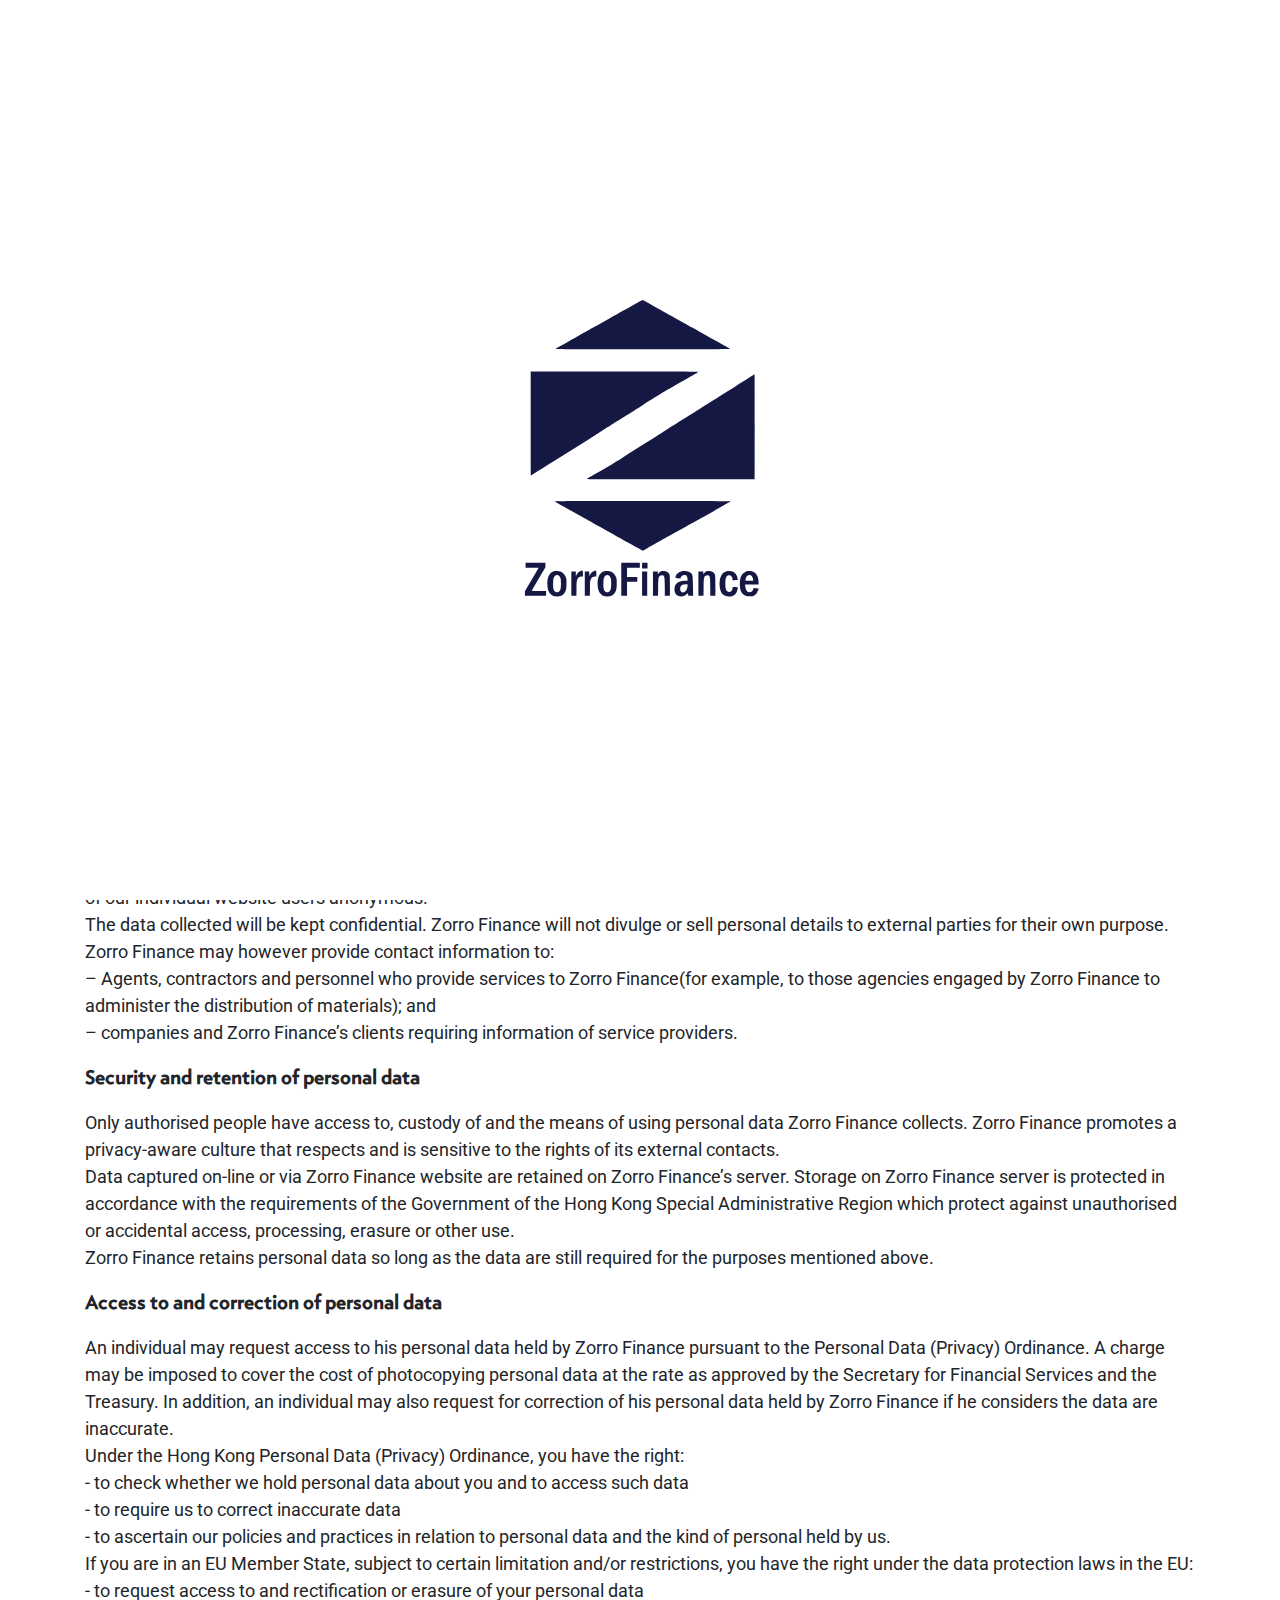
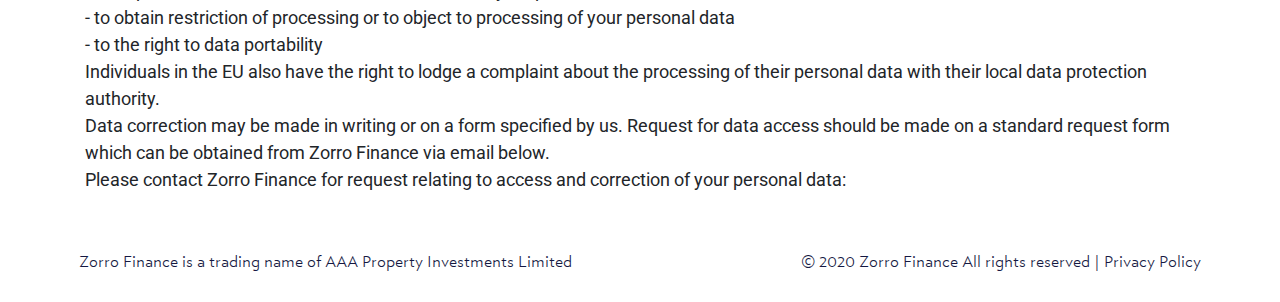
<file: Privacy.html>
<!DOCTYPE html>
<html>

<head>
    <meta charset="utf-8">
    <meta name="viewport" content="width=device-width, initial-scale=1.0, maximum-scale=1.0, user-scalable=0" />
    <meta name="format-detection" content="telephone=no,email=no">
    <title>Zorro Finance | Hong Kong</title>
    <meta property="og:title" content="Zoro Finance | Hong Kong" />
    <meta property="og:description" content="-" />
    <meta name="title" content="Zoro Finance | Hong Kong" />
    <meta name="description" content="Zorro Finance is committed to ensuring that all personal data provided under various applications and notifications are handled in accordance with the relevant provisions of the Personal Data (Privacy) Ordinance." />
    <link href="https://fonts.googleapis.com/css?family=Roboto:300,400,700" rel="stylesheet">
    <meta name="theme-color" content="#ffffff">
    <link rel="stylesheet" href="./skin/frontend/default/css/main-7f637f7ed63a4.css">
    <link rel="stylesheet" href="./skin/frontend/default/css/main.css">
    <link rel="stylesheet" href="./skin/frontend/default/css/slick-theme.css">
    <link rel="stylesheet" href="./skin/frontend/default/css/slick.css">
    <link rel="stylesheet" href="https://cdn.jsdelivr.net/npm/bootstrap@4.3.1/dist/css/bootstrap.min.css" integrity="sha384-ggOyR0iXCbMQv3Xipma34MD+dH/1fQ784/j6cY/iJTQUOhcWr7x9JvoRxT2MZw1T" crossorigin="anonymous">
    <script type="text/javascript" src="https://www.armatus.ch/skin/frontend/default/js/head.js?v=1522239048&v=1.0.0.0"></script>
    <meta name="apple-mobile-web-app-capable" content="yes">
    <meta name="apple-mobile-web-app-status-bar-style" content="default">
    <script src='https://www.google.com/recaptcha/api.js'></script>
    <script type="text/javascript">
        var WS_ROOT = 'https://www.armatus.ch/';
        var URL = 'https://www.armatus.ch/ch/en/';
        var SKIN = 'https://www.armatus.ch/skin/frontend/default/';
        var SHIP_MARKER = '';
        var MAP_MARKER = '';

        if ($('.section').length > 0) {
            var section_names = [];
            $('.section').each(function() {
                section_names.push($(this).data('anchor'));
                var section_names = ['Intro', 'About', 'How it works', 'Our experts', 'Contact us'];
            });
        }

        var lang = {
            'check_email': 'Check E-Mail',
            'check_name': 'Check name'
        };

        $(document).ready(function() {
            $.ajaxSetup({
                url: URL + 'ajax/',
                type: "POST",
                dataType: "json",
                headers: {
                    'X-ml': true,
                    'X-data-type': 'html'
                }
            });
        });
    </script>
    <script type="text/javascript" async defer src="//assets.pinterest.com/js/pinit.js"></script>
    <script>
        (function(i, s, o, g, r, a, m) {
            i['GoogleAnalyticsObject'] = r;
            i[r] = i[r] || function() {
                (i[r].q = i[r].q || []).push(arguments)
            }, i[r].l = 1 * new Date();
            a = s.createElement(o),
                m = s.getElementsByTagName(o)[0];
            a.async = 1;
            a.src = g;
            m.parentNode.insertBefore(a, m)
        })(window, document, 'script', 'https://www.google-analytics.com/analytics.js', 'ga');

        ga('create', 'UA-68543242-13', 'auto');
        ga('send', 'pageview');
    </script>

</head>
<body class=" without-hero 1column-narrow en-reset section-legal default-bg">
	<div class="preloader">
        <div class="logo">
            <svg version="1.0" width="781.000000pt" height="983.000000pt" xmlns="http://www.w3.org/2000/svg" xmlns:xlink="http://www.w3.org/1999/xlink" x="0px" y="0px" viewBox="0 0 781.000000 983.000000" preserveAspectRatio="xMidYMid meet">
				<g transform="translate(0.000000,983.000000) scale(0.100000,-0.100000)" fill="#141842" stroke="none">
			<g>
				<path 
                    class="st0" d="M3630 9406 c-190 -106 -516 -289 -725 -406 -209 -117 -472 -264 -585 -328 -113 -63 -223 -125 -245 -137 -22 -11 -60 -33 -85 -47 -25 -15 -68 -39 -96 -55 -415 -230 -641 -359 -637 -365 6 -11 5463 -10 5463 1 0 5 -188 114 -417 242 -230 127 -483 269 -563 314 -80 45 -165 94 -190 107 -25 14 -160 90 -300 168 -140 79 -406 227 -590 330 -184 103 -353 198 -375 210 -22 13 -58 33 -80 45 -22 13 -77 43 -121 69 -45 25 -88 46 -95 46 -8 0 -169 -87 -359 -194z">
                </path>
				<path 
                    class="st0" d="M490 5745 c0 -894 3 -1625 6 -1625 3 0 65 38 138 84 72 45 325 205 561 353 399 250 814 511 1283 807 105 66 210 132 232 146 78 49 546 344 625 395 67 43 242 153 405 255 22 14 133 84 248 156 299 189 535 337 563 353 211 124 362 212 404 236 598 338 767 437 773 453 3 9 -557 12 -2617 12 l-2621 0 0 -1625z">
                </path>
				<path 
                    class="st0" d="M7320 7179 c-85 -55 -271 -173 -413 -262 -363 -229 -697 -439 -834 -526 -65 -41 -203 -128 -308 -194 -104 -66 -212 -134 -240 -152 -27 -18 -234 -148 -460 -290 -225 -142 -439 -277 -475 -300 -36 -23 -272 -172 -525 -332 -253 -160 -566 -358 -695 -440 -270 -172 -637 -390 -922 -549 -109 -60 -197 -115 -198 -122 0 -10 527 -12 2618 -10 l2617 3 3 1638 c1 900 -1 1637 -5 1636 -5 0 -78 -45 -163 -100z">
                </path>
				<path 
                    class="st1" d="M1245 3304 c11 -9 121 -72 245 -141 124 -68 432 -241 685 -383 253 -142 573 -321 710 -397 138 -77 440 -246 672 -376 232 -131 427 -237 433 -237 6 0 77 38 158 84 81 46 397 223 702 394 305 170 609 340 675 377 66 37 365 205 665 372 300 168 549 309 555 314 5 5 -1071 9 -2755 9 -2483 -1 -2763 -2 -2745 -16z">
                </path>
			</g>
			<g>
				<path 
                    class="st2" d="M330 1315 l0 -75 205 0 c113 0 205 -2 205 -5 0 -2 -97 -168 -215 -368 l-215 -363 0 -72 0 -72 330 0 330 0 0 75 0 75 -226 0 c-189 0 -225 2 -221 14 3 8 100 174 216 371 l211 357 0 69 0 69 -310 0 -310 0 0 -75z">
                </path>
                <path 
                    class="st2" d="M3320 875 l0 -515 90 0 90 0 0 220 0 220 160 0 160 0 0 75 0 75 -160 0 -160 0 0 145 0 145 200 0 200 0 0 75 0 75 -290 0 -290 0 0 -515z">
                </path>
				<path 
                    class="st2" d="M3970 1300 l0 -90 85 0 85 0 0 90 0 90 -85 0 -85 0 0 -90z">
                </path>
				<path 
                    class="st2" d="M1217 1126 c-134 -38 -207 -173 -207 -386 0 -158 36 -267 108 -332 60 -54 116 -71 214 -66 133 7 203 57 249 175 18 48 23 83 27 200 4 124 2 151 -17 211 -25 84 -88 161 -153 187 -57 23 -162 28 -221 11z m142 -131 c17 -8 39 -34 52 -62 22 -43 24 -61 24 -188 0 -151 -9 -195 -52 -245 -21 -25 -32 -30 -70 -30 -37 0 -50 5 -73 30 -41 44 -53 112 -48 266 4 107 8 136 26 171 37 70 82 89 141 58z">
                </path>
				<path 
                    class="st2" d="M2036 1130 c-39 -12 -83 -55 -111 -110 l-24 -45 -1 73 0 72 -70 0 -70 0 0 -380 0 -380 79 0 79 0 4 233 c3 213 5 236 25 279 26 58 71 88 131 88 l42 0 0 90 0 90 -27 -1 c-16 0 -41 -5 -57 -9z">
                </path>
				<path 
                    class="st2" d="M2456 1130 c-39 -12 -83 -55 -111 -110 l-24 -45 -1 73 0 72 -70 0 -70 0 0 -380 0 -380 79 0 79 0 4 233 c3 213 5 236 25 279 26 58 71 88 131 88 l42 0 0 90 0 90 -27 -1 c-16 0 -41 -5 -57 -9z">
                </path>
				<path 
                    class="st2" d="M2787 1126 c-134 -38 -207 -173 -207 -386 0 -158 36 -267 108 -332 60 -54 116 -71 214 -66 133 7 203 57 249 175 18 48 23 83 27 200 4 124 2 151 -17 211 -25 84 -88 161 -153 187 -57 23 -162 28 -221 11z m142 -131 c17 -8 39 -34 52 -62 22 -43 24 -61 24 -188 0 -151 -9 -195 -52 -245 -21 -25 -32 -30 -70 -30 -37 0 -50 5 -73 30 -41 44 -53 112 -48 266 4 107 8 136 26 171 37 70 82 89 141 58z">
                </path>
			</g>
			<g>
			<path 
                d="M4565 1125 c-22 -8 -55 -31 -72 -51 l-33 -37 0 41 0 42 -75 0 -75 0 0 -380 0 -380 79 0 79 0 4 268 c4 288 9 321 59 356 26 18 81 21 109 6 31 -17 40 -97 40 -370 l0 -260 80 0 80 0 0 308 c0 192 -4 322 -11 347 -28 100 -149 150 -264 110z">
            </path>
			<path 
                d="M5211 1130 c-54 -12 -121 -51 -155 -90 -30 -36 -54 -106 -40 -119 5 -5 41 -12 79 -16 l70 -7 13 36 c7 19 25 45 39 56 28 22 91 27 125 9 27 -14 48 -68 48 -122 l0 -44 -97 -6 c-201 -11 -298 -87 -310 -242 -13 -152 68 -245 212 -245 73 0 129 24 172 73 17 19 34 33 37 30 3 -4 6 -24 6 -45 l0 -38 78 0 78 0 -3 113 c-1 61 -4 200 -6 307 -4 213 -11 243 -63 292 -16 15 -46 34 -68 43 -47 20 -155 27 -215 15z m179 -458 c0 -68 -25 -133 -66 -173 -46 -45 -104 -47 -140 -6 -29 34 -33 111 -8 158 21 41 84 69 157 69 l57 0 0 -48z">
            </path>
			<path 
                d="M5985 1125 c-22 -8 -55 -31 -72 -51 l-33 -37 0 41 0 42 -75 0 -75 0 0 -380 0 -380 79 0 79 0 4 268 c4 288 9 321 59 356 26 18 81 21 109 6 31 -17 40 -97 40 -370 l0 -260 80 0 80 0 0 308 c0 192 -4 322 -11 347 -28 100 -149 150 -264 110z">
            </path>
			<path 
                d="M6615 1131 c-87 -24 -135 -62 -171 -133 -91 -179 -61 -503 55 -601 53 -44 111 -60 203 -55 115 6 181 46 222 133 18 38 43 142 35 148 -2 3 -39 8 -81 12 -72 6 -78 5 -78 -12 0 -38 -22 -96 -45 -119 -36 -36 -98 -33 -135 6 -37 40 -50 98 -50 233 0 186 34 257 122 257 60 0 108 -64 108 -144 0 -17 6 -18 61 -12 34 3 71 6 82 6 18 0 19 5 13 46 -13 97 -65 177 -139 216 -43 22 -154 32 -202 19z">
            </path>
			<path 
                d="M7259 1134 c-50 -9 -133 -68 -167 -118 -51 -77 -67 -143 -67 -286 0 -193 39 -287 150 -355 45 -28 55 -30 149 -30 92 0 105 2 148 28 26 15 59 43 73 61 24 31 70 144 63 152 -2 1 -37 6 -79 10 l-75 6 -12 -40 c-17 -55 -62 -92 -114 -92 -78 0 -120 56 -134 179 l-7 61 212 0 211 0 0 68 c-1 214 -98 347 -263 357 -34 2 -74 1 -88 -1z m115 -136 c32 -14 66 -82 66 -131 l0 -37 -120 0 c-118 0 -120 0 -120 23 0 44 22 101 50 129 31 31 79 37 124 16z">
            </path>
			<path 
                d="M3970 740 l0 -380 80 0 80 0 0 380 0 380 -80 0 -80 0 0 -380z">
            </path>
		</g>
	</g>
</svg>
</div>
    </div>
    <div id="wrap">
        <div>
            <header class="clearfix">
                <div class="container full">
                    <div class="top-menu visible clearfix">
                        <div class="logo pull-left">
                            <a href="https://testing-peoject.vercel.app/">
                                <div class="hidden-sm visible-xs">
                                    <img src="./Images/main-logo1.png" width="190px" alt="">
                                </div>
                                <div class="hidden-xs">
                                    <img src="./Images/main-logo1.png" width="250px" alt="">
                                </div>
			                </a>
                        </div>
                        <div class="pull-right hidden-xs">
                            <div class="nav-right pull-left"></div>
                        </div>
                        <div class="burger visible-xs hidden-sm">
                            <span class="line line-1"></span>
                            <span class="line line-2"></span>
                            <span class="line line-3"></span>
                        </div>
                    </div>
                </div>
            </header>
            <div class="responsive-nav">
                <ul class="list-unstyled clearfix"></ul>
            </div>
            <div class="responsive-nav-overlay"></div>
            <div class="main-content">
                <div class="container">
                    <div class="inner-content">
                        <h1>Privacy Policy</h1>
                        <p>
                            Zorro Finance is committed to ensuring that all personal data provided under various applications and notifications are handled in accordance with the relevant provisions of the Personal Data (Privacy) Ordinance.
                        </p>
                        <p><strong>Personal data collected and held</strong></p>
                        <p>In order to provide a better service to you, we may collect information when you attend our functions, use our services, register with us or communicate with us. The typical types of information held by Zorro Finance are basic contact details (such as name, job title, company name, investment amount, address, email, telephone and fax numbers), a record of our contact with you and your areas of interest e.g. sectors, events, publications etc.</p>
                        <p><strong>Purposes of collecting and keeping personal data</strong></p>
                        <p>
                            The main purposes for which personal data are kept and used by Zorro Finance include: <br>
                            – To under our client’s financial status, including bank statements, existing clients, etc.
                            <br> 
                            – To mail communications, publications, invitations and such like as you may select, request or as we may consider to be relevant to you. 
                            <br> 
                            – To measure the success of specific campaigns and for general market research; and for registration for events. 
                            <br> 
                            <br> 
                            We may conduct direct marketing via email, direct mail, telephone and other means of communication whether now or hereafter know, or send e-newsletters to you. You may choose not to receive promotional materials, by simply telling us (see below for contact details), and we will cease to do so, without charge. If applicable law required that we receive your explicit consent before we send you certain types of marketing communications, we will only send you those types of communications after receiving you explicit consent.
                        </p>
                        <p><strong>Privacy of personal data</strong></p>
                        <p>
                            Our website uses cookies to help us gauge what information is most useful to which users and such like. Cookies, however, keep the identity of our individual website users anonymous.
                            <br>
                            The data collected will be kept confidential. Zorro Finance will not divulge or sell personal details to external parties for their own purpose. Zorro Finance may however provide contact information to:
                            <br>
                            – Agents, contractors and personnel who provide services to Zorro Finance(for example, to those agencies engaged by Zorro Finance to administer the distribution of materials); and
                            <br>
                            – companies and Zorro Finance’s clients requiring information of service providers.
                        </p>

                        <p><strong>Security and retention of personal data</strong></p>
                        <p>
                            Only authorised people have access to, custody of and the means of using personal data Zorro Finance collects. Zorro Finance promotes a privacy-aware culture that respects and is sensitive to the rights of its external contacts.
                            <br>
                            Data captured on-line or via Zorro Finance website are retained on Zorro Finance’s server. Storage on Zorro Finance server is protected in accordance with the requirements of the Government of the Hong Kong Special Administrative Region which protect against unauthorised or accidental access, processing, erasure or other use.
                            <br>
                            Zorro Finance retains personal data so long as the data are still required for the purposes mentioned above.
                        </p>

                        <p><strong>Access to and correction of personal data</strong></p>

                        <p>
                            An individual may request access to his personal data held by Zorro Finance pursuant to the Personal Data (Privacy) Ordinance. A charge may be imposed to cover the cost of photocopying personal data at the rate as approved by the Secretary for Financial Services and the Treasury. In addition, an individual may also request for correction of his personal data held by Zorro Finance if he considers the data are inaccurate. 
                            <br> 
                            Under the Hong Kong Personal Data (Privacy) Ordinance, you have the right:
                            <br>
                            - to check whether we hold personal data about you and to access such data
                            <br>
                            -    to require us to correct inaccurate data
                            <br>
                            -    to ascertain our policies and practices in relation to personal data and the kind of personal held by us. 
                            <br> 
                            If you are in an EU Member State, subject to certain limitation and/or restrictions, you have the right under the data protection laws in the EU:
                            <br>
                            - to request access to and rectification or erasure of your personal data
                            <br>
                            - to obtain restriction of processing or to object to processing of your personal data
                            <br>
                            - to the right to data portability
                            <br> 
                            Individuals in the EU also have the right to lodge a complaint about the processing of their personal data with their local data protection authority. 
                            <br>
                            Data correction may be made in writing or on a form specified by us. Request for data access should be made on a standard request form which can be obtained from Zorro Finance via email below. 
                            <br>
                            Please contact Zorro Finance for request relating to access and correction of your personal data:</p>
                    </div>
                </div>
                <div class="container"></div>
            </div>
            <div id="push"></div>
            <footer>
                <div class="container full">
                    <div class="pull-left">
                        <p class="copyright hidden-xs">
                            Zorro Finance is a trading name of AAA Property Investments Limited
                        </p>
                        <p class="copyright visible-xs hidden-sm">
                            Zorro Finance is a trading name of AAA Property Investments Limited <br> &copy; 2020 Zorro Finance All rights reserved <br>
                            <a href="https://testing-peoject.vercel.app/Privacy.html" title="Privacy policy">Privacy Policy</a>
                        </p>
                    </div>
			        <div class="pull-right">
                        <p class="copyright hidden-xs">
                            &copy; 2020 Zorro Finance All rights reserved |
                            <a href="https://testing-peoject.vercel.app/Privacy.html" title="Privacy policy">Privacy Policy</a>
                        </p>
                    </div>
                </div>
            </footer>
            <script src="./skin/frontend/default/js/compiled.script.js"></script>
            <script src="./skin/frontend/default/js/jquery.validate.min.js"></script>
            <script src="./skin/frontend/default/js/jquery.waypoints.min.js"></script>

            <script type="text/javascript" src="https://www.Zorro Finance.ch/skin/frontend/default/js/vendor.js?v=1522852884&v=1.0.0.0"></script>
            <script type="text/javascript" src="https://www.Zorro Finance.ch/skin/frontend/default/js/compiled.script.js?v=1532607041&v=1.0.0.0"></script>
            <script type="text/javascript" src="https://www.Zorro Finance.ch/skin/frontend/default/plugins/revsliderjquery/js/jquery.themepunch.tools.min.js?v=1522239053&v=1.0.0.0"></script>
            <script type="text/javascript" src="https://www.Zorro Finance.ch/skin/frontend/default/plugins/revsliderjquery/js/jquery.themepunch.revolution.min.js?v=1522239053&v=1.0.0.0"></script>

        </div>
    </div>
</body>
</html>
</file>
